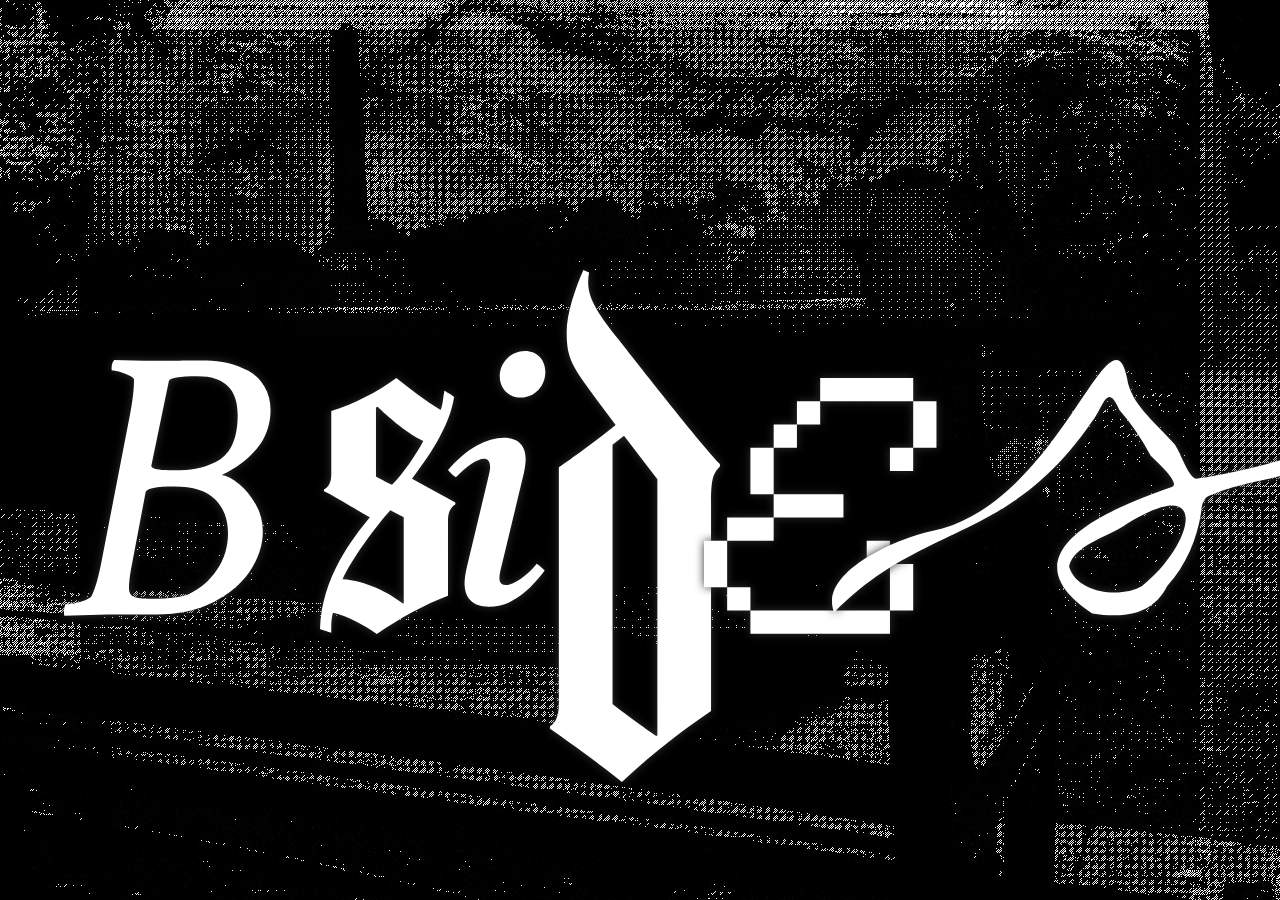
<file: index.html>
<!DOCTYPE html>
<html lang="de">
<head>
<meta charset="UTF-8">
<meta name="viewport" content="width=device-width, initial-scale=1.0">
<title>BSides</title>
<link rel="stylesheet" href="style.css">
</head>

<body>

    <div class="screen" id="main">
        <img src="images/start/Jana.jpg" alt="map">
        <img src="images/start/Adrian.jpg" alt="map">
        <img src="images/start/Hannes.jpg" alt="map">
        <img src="images/start/Janne.jpg" alt="map">
        <img src="images/start/Luisa.jpg" alt="map">
        <img src="images/start/Oliver.jpg" alt="map">
        <img src="images/start/Jonathan.jpg" alt="map">

        <svg class="bside" id="bb" width="418" height="517" viewBox="0 0 418 517" fill="none" xmlns="http://www.w3.org/2000/svg">
            <path d="M401.562 346.094C401.562 374.479 392.708 401.562 375 427.344C357.552 452.865 332.682 473.698 300.391 489.844C268.359 505.99 230.208 514.062 185.938 514.062H86.7188L0.78125 516.406C0.260417 515.885 0 513.542 0 509.375C0 498.958 1.82292 493.75 5.46875 493.75C9.63542 493.75 15.4948 492.969 23.0469 491.406C30.599 489.583 37.6302 487.37 44.1406 484.766C50.9115 481.901 54.9479 478.906 56.25 475.781C63.5417 460.938 70.3125 436.719 76.5625 403.125L132.812 112.5C138.542 83.5938 141.406 59.375 141.406 39.8438C141.406 37.2396 138.542 34.5052 132.812 31.6406C127.083 28.776 120.703 26.3021 113.672 24.2188C106.901 22.1354 101.562 21.0938 97.6562 21.0938C96.6146 21.0938 96.0938 20.0521 96.0938 17.9688C96.0938 9.63542 97.9167 3.64583 101.562 0C113.542 0.520833 126.432 0.911458 140.234 1.17188C154.297 1.43229 169.271 1.5625 185.156 1.5625C197.396 1.5625 208.464 1.5625 218.359 1.5625C228.516 1.5625 237.5 1.43229 245.312 1.17188C253.125 0.911458 260.547 0.78125 267.578 0.78125C274.609 0.78125 281.25 0.78125 287.5 0.78125C302.083 0.78125 316.536 2.47396 330.859 5.85938C345.182 9.24479 358.984 14.5833 372.266 21.875C385.547 29.1667 396.354 39.7135 404.688 53.5156C413.021 67.3177 417.188 83.3333 417.188 101.562C417.188 113.542 415.365 125.651 411.719 137.891C408.073 149.609 403.385 159.635 397.656 167.969C391.927 176.302 385.417 184.115 378.125 191.406C369.271 200.26 359.635 208.203 349.219 215.234C338.802 222.005 330.208 226.823 323.438 229.688L318.75 232.031C329.167 233.594 340.755 239.714 353.516 250.391C366.536 261.068 377.734 274.74 387.109 291.406C396.745 308.073 401.562 326.302 401.562 346.094ZM350.781 110.938C350.781 58.8542 323.958 32.8125 270.312 32.8125C232.552 32.8125 213.021 36.1979 211.719 42.9688L176.562 212.5C175.781 215.625 177.995 217.969 183.203 219.531C188.672 220.833 195.182 221.745 202.734 222.266C210.286 222.526 216.927 222.656 222.656 222.656C239.323 222.656 253.646 221.615 265.625 219.531C277.604 217.448 290.885 213.021 305.469 206.25C335.677 192.188 350.781 160.417 350.781 110.938ZM331.25 349.219C331.25 321.615 322.656 299.089 305.469 281.641C288.281 264.193 260.677 255.469 222.656 255.469C185.677 255.469 166.406 259.375 164.844 267.188L135.156 423.438C132.552 438.281 131.25 450.781 131.25 460.938C131.25 470.573 135.286 476.562 143.359 478.906C151.432 480.99 163.021 482.031 178.125 482.031C214.323 482.031 239.583 478.646 253.906 471.875C275.26 461.979 293.49 446.094 308.594 424.219C323.698 402.344 331.25 377.344 331.25 349.219Z" fill="white"/>
            </svg>
            <svg class="bside" id="ss1" width="219" height="413" viewBox="0 0 219 413" fill="none" xmlns="http://www.w3.org/2000/svg">
            <path d="M218.4 200.9V203.7C210.7 209.3 206.5 216.3 206.5 230.3V351.4C169.4 365.4 129.5 387.1 91.7 413C72.1 399 45.5 384.3 21 378.7C19.6 382.9 18.2 390.6 18.2 400.4C18.2 404.6 18.2 410.9 18.2 410.9C11.9 408.8 0 405.3 0 405.3C2.1 322 53.9 256.9 80.5 224.7C60.2 213.5 19.6 188.3 6.3 182.7V179.9C14 175.7 18.2 168.7 18.2 154.7V53.2C53.9 42.7 93.8 21.7 123.2 0C145.6 17.5 168.7 36.4 194.6 51.8C198.8 42 198.1 32.2 200.9 20.3C205.1 23.8 213.5 27.3 216.3 30.8C212.1 60.2 195.3 102.2 148.4 162.4L218.4 200.9ZM166.6 101.5C137.9 87.5 107.1 60.2 93.1 46.2L90.3 47.6V158.9C96.6 162.4 109.2 169.4 116.2 172.2C133 155.4 156.1 122.5 166.6 101.5ZM133.7 364L135.1 363.3V224.7L113.4 213.5C92.4 236.6 49.7 294 36.4 324.8C73.5 326.9 111.3 346.5 133.7 364Z" fill="white"/>
            </svg>
            <svg class="bside" id="ii" width="169" height="442" viewBox="0 0 169 442" fill="none" xmlns="http://www.w3.org/2000/svg">
            <path d="M125.756 80.46C104.3 80.46 89.4 64.368 89.4 43.508C89.4 19.668 109.068 0 132.908 0C154.364 0 168.072 15.496 168.072 36.356C168.072 60.196 150.192 80.46 125.756 80.46ZM153.172 367.136C158.536 370.712 162.708 374.288 166.88 379.056C140.06 414.816 109.068 441.636 70.924 441.636C41.72 441.636 28.608 425.544 28.608 401.108C28.608 392.168 30.396 382.632 32.78 371.904L68.54 222.904C71.52 210.388 72.712 205.024 72.712 200.256C72.712 190.124 68.54 185.952 61.984 185.952C50.66 185.952 30.992 199.66 13.708 218.136C8.344 214.56 4.172 210.388 0 205.62C31.588 168.072 67.348 149.596 96.552 149.596C123.372 149.596 134.1 165.688 134.1 185.952C134.1 193.104 132.908 201.448 131.12 210.388L92.976 368.924C91.784 374.288 88.804 383.824 88.804 391.572C88.804 398.724 91.188 404.088 99.532 404.088C113.24 404.088 136.484 387.996 153.172 367.136Z" fill="white"/>
            </svg>
            <svg class="bside" id="dd" width="228" height="687" viewBox="0 0 228 687" fill="none" xmlns="http://www.w3.org/2000/svg">
            <path d="M228 260.201V263.636C219.607 272.224 216.11 279.094 216.11 310.867V591.679C176.245 619.159 140.577 645.78 96.5153 687C73.4356 668.107 26.5767 633.757 0 615.724V612.289C6.99387 607.995 11.8896 599.407 11.8896 582.232V264.495C27.2761 254.19 65.0429 226.71 88.1227 207.817L62.9448 174.326C29.3742 128.812 22.3804 119.366 22.3804 83.2987C22.3804 57.5362 34.2699 24.045 44.7607 0L52.454 3.43495C48.2577 27.48 53.1534 45.5137 92.319 93.6037C92.319 93.6037 202.822 235.297 228 260.201ZM142.675 625.17L144.074 624.311V280.811L99.3129 222.416L83.9264 234.439V582.232C97.9141 593.396 127.288 614.865 142.675 625.17Z" fill="white"/>
            </svg>
            <svg class="bside" id="ee" width="351" height="386" viewBox="0 0 351 386" fill="none" xmlns="http://www.w3.org/2000/svg">
            <path d="M175.191 35.0674V0H315.461V35.0674H175.191ZM140.124 70.1348V35.0674H175.191V70.1348H140.124ZM315.461 105.202V35.0674H350.528V105.202H315.461ZM105.057 105.202V70.1348H140.124V105.202H105.057ZM69.9893 175.337V105.202H105.057V175.337H69.9893ZM280.394 140.27V105.202H315.461V140.27H280.394ZM105.057 210.404V175.337H210.259V210.404H105.057ZM34.9219 245.472V210.404H105.057V245.472H34.9219ZM0 315.606V245.472H34.9219V315.606H0ZM245.326 280.539V245.472H280.394V280.539H245.326ZM280.394 350.674V280.539H315.461V350.674H280.394ZM34.9219 350.674V315.606H69.9893V350.674H34.9219ZM69.9893 385.596V350.674H280.394V385.596H69.9893Z" fill="white"/>
            </svg>
            <svg class="bside" id="ss2" width="652" height="315" viewBox="0 0 652 315" fill="none" xmlns="http://www.w3.org/2000/svg">
            <path d="M358.422 204.494C337.562 217.606 297.034 228.93 291.67 253.962C301.206 287.338 355.442 293.298 381.07 278.398C445.438 227.738 468.682 133.57 358.422 204.494ZM2.60971 310.582C-17.0583 261.71 79.4937 219.394 123.002 210.454C282.134 178.27 345.31 -86.9496 364.382 29.2704C372.726 59.0704 400.738 79.3344 421.002 103.174C427.558 110.326 438.286 144.894 447.822 146.086C495.502 139.53 560.466 122.842 608.146 105.558C621.854 102.578 642.118 48.3424 650.462 73.3744C652.846 79.9304 650.462 88.8704 646.29 94.8304C611.126 144.894 516.362 141.914 462.722 167.542C457.358 170.522 454.378 178.866 454.378 186.614C449.014 221.182 435.306 252.77 412.658 277.802C394.182 314.754 357.826 317.734 320.278 311.774C207.038 237.274 344.118 181.846 418.022 156.218C429.942 152.642 400.738 125.822 392.394 118.074C381.07 97.2144 368.554 78.1424 353.654 61.4544C338.158 25.6944 333.986 58.4744 320.278 75.1624C217.17 226.546 113.466 197.938 2.60971 310.582Z" fill="white"/>
            </svg>
        
    </div>

        

    <script>
        let redirected = false;

        function goToMainPage() {
            if (redirected) return;
            redirected = true;
            window.location.href = "main.html";
        }

        document.addEventListener("click", goToMainPage, { once: true });
        document.addEventListener("touchstart", goToMainPage, { once: true });
        document.addEventListener("touchmove", goToMainPage, { once: true });
        document.addEventListener("pointerdown", goToMainPage, { once: true });
    </script>
</body>
</html>
</file>
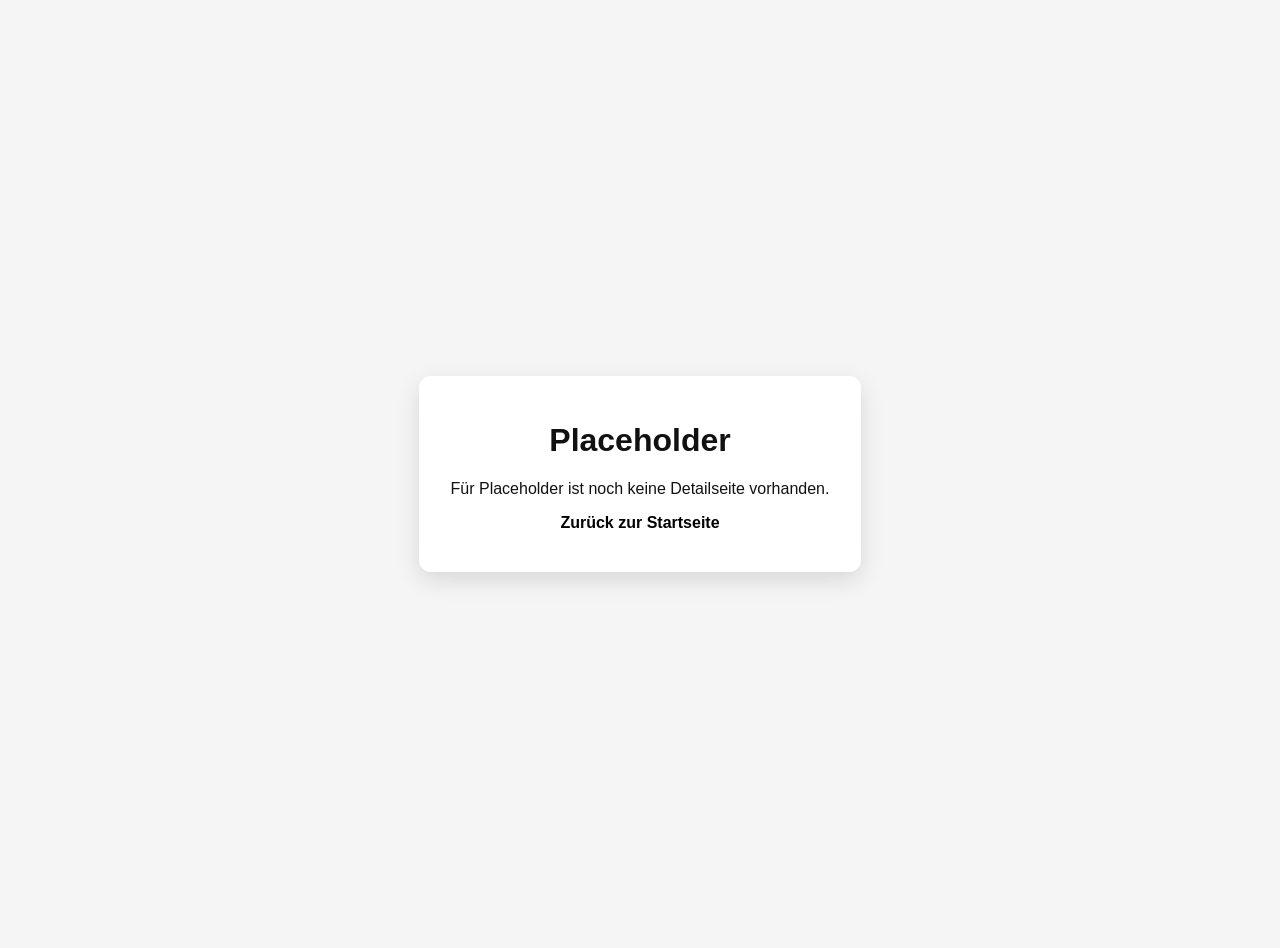
<file: placeholder.html>
<!DOCTYPE html>
<html lang="de">
<head>
  <meta charset="UTF-8">
  <meta name="viewport" content="width=device-width, initial-scale=1.0">
  <title>Placeholder</title>
  <style>
    body {
      margin: 0;
      font-family: sans-serif;
      background: #f5f5f5;
      color: #111;
      display: grid;
      place-items: center;
      min-height: 100vh;
      text-align: center;
      padding: 24px;
    }
    .box {
      background: white;
      padding: 24px 32px;
      border-radius: 12px;
      box-shadow: 0 8px 24px rgba(0,0,0,0.12);
    }
    a {
      color: #000;
      font-weight: bold;
      text-decoration: none;
    }
  </style>
</head>
<body>
  <div class="box">
    <h1 id="place-title">Placeholder</h1>
    <p id="place-description">Dieser Ort ist noch nicht hinterlegt.</p>
    <p><a href="main.html">Zurück zur Startseite</a></p>
  </div>

  <script>
    const params = new URLSearchParams(window.location.search);
    const place = params.get("place");
    const labels = {
      schlossplatz: "Schlossplatz",
      loewenwall: "Löwenwall",
      "kirschbaum-allee": "Kirschbaum-Allee",
      "franki-buecherschrank": "Franki Bücherschrank",
      "weisses-ross": "Weißes Ross",
      michaelishof: "Michaelishof",
      schlossarkaden: "Schlossarkaden",
      walhalla: "Walhalla",
      "liberating-the-monument": "Liberating the Monument",
      wunderlauchfeld: "Wunderlauchfeld",
      nexus: "Nexus",
      jahnstrasse: "Jahnstraße",
      "naturhistorisches-museum": "Naturhistorisches Museum",
      "das-atelier": "Das Atelier",
      wendenring: "Wendenring",
      fliegerhorst: "Fliegerhorst"
    };

    const title = labels[place] || "Placeholder";
    document.getElementById("place-title").textContent = title;
    document.getElementById("place-description").textContent = `Für ${title} ist noch keine Detailseite vorhanden.`;
  </script>
</body>
</html>
</file>
<file: style.css>
@font-face {
    font-family: altehaas;
    src: url('../fonts/altehaas/AlteHaasGroteskRegular.ttf') format('truetype');
    src: url('../fonts/altehaas/AlteHaasGroteskBold.ttf') format('truetype');
}
*{
    margin:0;
    padding:0;
    box-sizing:border-box;
}

p{
    font-size: 8vw;
    color: rgb(0, 0, 0);
    align-items: center;
    position: relative;
    font-family: altehaas, bold;
}

.top-text{
    top: 20%;
    margin-left: 15%;
    text-shadow: 5px 5px 10px   rgb(194, 189, 189);
}

.bottom-text{
    top: 60%;
    right: 10%;
   text-shadow: 5px 5px 10px rgb(194, 189, 189);
}

html,
body{
    width:100%;
    height:100%;
    overflow:hidden;
    font-family:sans-serif;
}

a, a:active{
    text-decoration: none;
    color: white;
    font-size: 6vw;
    font-weight: bold;
}

#world{
    width:100vw;
    height:100vh;
    position:relative;
}

.screen{
    position:absolute;
    width:100vw;
    height:100vh;
    
}

.arrow{
    height: 10vw;
    position: absolute;
    transform: scaleX(-1);
    left: 5vw;
    animation: arrowPulse 3s ease-in-out infinite;
}
.arrow2{
    position: relative;
    left: 35vw;
    transform: scaleX(-1);
    top: 20vw;
    animation: arrowPulse 3s ease-in-out infinite;
}

.arrow3{
    position: absolute;
    rotate: 90deg;
    width: 80vw;
    margin-top: 15vw;
    transform: scaleX(-1);
    bottom: -50vw;
    animation: arrowPulse 3s ease-in-out infinite;
    animation-delay: 1.5s;
}

.arrow4{
  rotate: 90deg;
    transform:scaleX(-1);
    bottom: -50vw;
    left: -13vw;
    position: absolute;
    animation: arrowPulse 3s ease-in-out infinite;
    animation-delay: 1.5s;
}

@keyframes arrowPulse {
    0%, 20% {
        transform: scaleX(-1) translateX(0);
    }
    24% {
        transform: scaleX(-1) translateX(2vw);
    }
    28% {
        transform: scaleX(-1) translateX(0);
    }
    40%, 58% {
        transform: scaleX(-1) translateX(0);
    }
    62% {
        transform: scaleX(-1) translateX(2vw);
    }
    66% {
        transform: scaleX(-1) translateX(0);
    }
    100% {
        transform: scaleX(-1) translateX(0);
    }
}
/* HOME */

#home{
    left:0;
    top:0;
    background:#ffffff;
}

#main{
    position:absolute;
    inset: 0;
    height: 100%;
    overflow: hidden;
    display:flex;
    align-items:center;
    justify-content:center;
    background-color: white;
}
#main h1{
    z-index: 10;
}
#main img{
    position: absolute;
    width: auto;
    mix-blend-mode: multiply;
}
#one{
    top: 10%; left: 0%;
    height: 30%;
}
#two{
    top: 20%; left: 10%;
    height: 40%;
}
#three{
    top: 50%; left: 40%;
    height: 30%;
}
#four{
    top: 0%; left: 50%;
    height: 40%;
}
#five{
    top: 50%; left: 0%;
    height: 60%;
}

#six{
    top: 30%; left: 5%;
    height: 30%;
}
#seven{
    top: 70%; left: 50%;
    height: 30%;
}

#map-bg{
    position:absolute;
    inset: 0;
    overflow: hidden;   
    display:flex;
    align-items:center;
    justify-content:center;

    opacity: 1;
}
#map-bg img{
    height: 100%;
    width: 100%;

     object-fit: cover;

    position: absolute;
    top: 50%;
    left: 50%;

    transform: translate(-50%, -50%) rotate(0deg);
    transform-origin: center center;

    transition: transform 0.15s linear;

    
    animation: colorshift 20s linear infinite;
}





@keyframes colorshift{
    0%{
        filter: invert(1);
    }
    50%{
        filter: invert(0);
    }
    100%{
        filter: invert(1);
    }
  
    
}
#logo{
    position:absolute;
    inset:0;

    display:flex;
    flex-direction:column;
    justify-content:center;
    align-items:center;
     
    gap:20px;
}

/* ROUTEN */

#routes{
    right:100vw;
    top: 130px;

    overflow:auto;
    z-index: 1000;
}
#routes h1{
    padding: 10%;
}

.route-card{
    background:rgb(0, 0, 0);
    color: white;

    padding: 25px;
    margin-left: 50px;
}

/* NEARBY */

#nearby{
    left:0;
    bottom:-100vh;
    padding:20px;
    font-size:clamp(0.9rem, 2.2vw, 1.1rem);
}

.card-container{
    width:100%;
    height:calc(100vh - 140px);
    max-height:100%;
    margin-top:30px;

    display:grid;
    grid-auto-flow:column;
    grid-auto-columns: minmax(100%, 100%);
    gap:20px;

    overflow-x:auto;
    overflow-y:hidden;
    padding-bottom:10px;



    scroll-snap-type:x mandatory;
    align-items:stretch;
}

.place-card{
    width:100%;
    min-width:100%;
    max-width:100%;
    height:100%;
    min-height:280px;

    background-image:linear-gradient(to bottom, rgba(120, 120, 120, 0), rgba(0, 0, 0, 0.5)), url('../images/Audiowalk_Poster.png');
    color: white;

    padding:10px;
    box-sizing:border-box;

    scroll-snap-align:center;

    display:flex;
    flex-direction:column;
    gap:12px;

    text-decoration:none;
   
    overflow:hidden;
    z-index: 10;
}

.place-image{
    width:100%;
    flex:1 1 auto;
    min-height:0;
    object-fit:cover;
    display:block;
}

.place-content{
    display:flex;
    flex-direction:column;
    gap:8px;
    flex-shrink:0;
    min-width:0;
    padding:0 2px;
}

.place-content h2,
.place-content .distance {
    margin:0;
    word-break:break-word;
    overflow-wrap:anywhere;
    line-height:1.3;
}

.distance{
    font-size:clamp(0.9rem, 2.2vw, 1.1rem);
    color:#e6e6e6;
}

.place-map-link{
    display:inline-flex;
    align-self:flex-start;
    margin-top:2px;
    padding:0.35rem 0.7rem;
    border:1px solid #ffffff;
    border-radius:999px;
    color:#ffffff;
    background:transparent;
    font-size:0.9rem;
    font-weight:700;
    text-decoration:none;
    transition:background 0.2s ease, color 0.2s ease;
}

.place-map-link:hover,
.place-map-link:focus-visible{
    background:#ffffff;
    color:#000000;
}

@media (min-width: 768px) {
    .card-container {
        grid-auto-columns: minmax(min(32vw, 320px), 1fr);
    }

    .place-card {
        width:min(32vw, 320px);
        min-width:min(32vw, 320px);
    }
}

@keyframes move{
    0%, 100%{
        transform: translateY(5%);
    }
    50%{
        transform: translateY(-5%);
    }
}

.bside{
    position: absolute;
    height: 20vw;
    width: auto; 
    filter: drop-shadow(0 0 0.3rem rgb(50, 49, 49));
}
#b{
    top: 40%;
    left: 5%;
    animation: move 3s ease-in-out infinite;
    transform-origin: center;
}
#s1{
    top: 42%;
    left: 25%;
    animation: move 3s ease-in-out infinite;
    animation-delay: 0.2s;
}
#i{
    top: 39%;
    left: 35%;
    animation: move 3s ease-in-out infinite;
    animation-delay: 0.3s;
}
#d{
    top: 30%;
    left: 43%;
    height: 40vw;
    animation: move 3s ease-in-out infinite;
    animation-delay: 0.9s;
}
#e{
    top: 42%;
    left: 55%;
    animation: move 3s ease-in-out infinite;
    animation-delay: 0.5s;
}
#s2{
    top:40%;
    left: 65%;
    animation: move 3s ease-in-out infinite;
    animation-delay: 0.7s;
}

@keyframes breathe{
    0%, 100%{
        transform: scale(0.01);
    }
    50%{
        transform: scale(10);
    }
}

@keyframes in{
    0%{
        top:20%;
        left: -20%;
        height:90vw;
        rotate:180deg;
    }
    100%{
        top: 40%;
        left: 5%;
        height: 20vw;
        rotate: 0deg;
    }
}
#bb{
    top: 40%;
    left: 5%;
    animation: in 0.3s ease-in-out forwards;
    animation: move 3s ease-in-out infinite;
}
@keyframes in2{
    0%{
        top:20%;
        left: 0%;
        height:90vw;
        rotate:180deg;
    }
    100%{
        top: 40%;
        left: 25%;
        height: 20vw;
        rotate: 0deg;
    }
}
#ss1{
    top: 42%;
    left: 25%;
    animation: in2 0.4s ease-in-out forwards;
    animation: move 3s ease-in-out infinite;
    animation-delay: 0.2s;
}
@keyframes in3{
    0%{
        top:20%;
        left: -20%;
        height:90vw;
        rotate:180deg;
    }
    100%{
        top: 39%;
        left: 35%;
        height: 20vw;
        rotate: 0deg;
    }
}
#ii{
    top: 39%;
    left: 35%;
    animation: in3 0.4s ease-in-out forwards;
    animation: move 3s ease-in-out infinite;
    animation-delay: 0.3s;
}
@keyframes in4{
    0%{
        top:70%;
        left: -20%;
        height:90vw;
        rotate:180deg;
    }
    100%{
        top: 30%;
        left: 43%;
        height: 40vw;
        rotate: 0deg;
    }
}
#dd{
    top: 30%;
    left: 43%;
    height: 40vw;
    animation: in4 0.5s ease-in-out forwards;
    animation: move 3s ease-in-out infinite;
    animation-delay: 0.9s;
}
@keyframes in5{
    0%{
        top: 0%;
        left: 200%;
        height:90vw;
        rotate:180deg;
    }
    100%{
        top: 42%;
        left: 55%;
        height: 20vw;
        rotate: 0deg;
    }
}
#ee{
    top: 42%;
    left: 55%;
    animation: in5 0.6s ease-in-out forwards;
    animation: move 3s ease-in-out infinite;
    animation-delay: 0.5s;
}
@keyframes in6{
    0%{
        top:90%;
        left: 400%;
        height:90vw;
        rotate:180deg;
    }
    100%{
        top: 40%;
        left: 65%;
        height: 20vw;
        rotate: 0deg;
    }
}
#ss2{
    top:40%;
    left: 65%;
    animation: in6 0.7s ease-in-out forwards;
    animation: move 3s ease-in-out infinite;
    animation-delay: 0.7s;
}



#overlay{
    inset: 0;
}

.cross{
    position: absolute;
    height: 10vw;
    width: auto;
}
#ctopleft{
    top: 0;
    left: 0;
}
#ctopright{
    top: 0;
    right: 0;
}
#cbotleft{
    bottom: 0;
    left: 0;
}
#cbutleft{
    bottom: 0;
    right: 0;
}
#cmidleft{
    top: 50%;
    left: 0;
}
#cmidright{
    top: 50%;
    right: 0;
}

#logo-text{
    position: absolute;
    inset: 0;
    pointer-events: none;
}

.top-text,
.bottom-text{
    position: absolute;
    opacity: 1;
}
</file>
